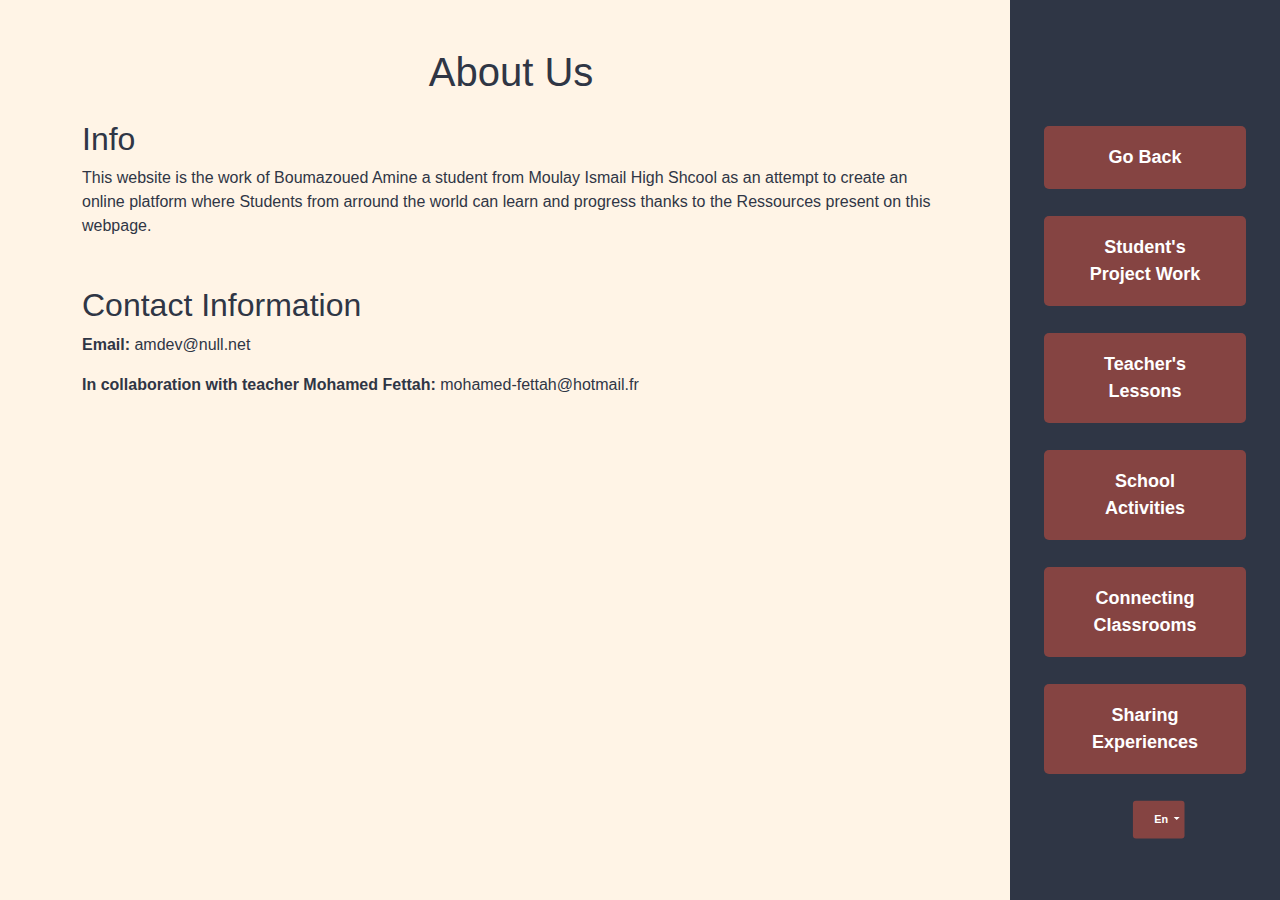
<file: AboutUs/index.html>
<!DOCTYPE html>
<html lang="en">
<head>
    <meta charset="UTF-8">
    <meta name="viewport" content="width=device-width, initial-scale=1.0">
    <title>About Us - Moulay Ismail High School</title>
    <link href="https://cdn.jsdelivr.net/npm/bootstrap@5.3.0-alpha3/dist/css/bootstrap.min.css" rel="stylesheet">
    <link rel="stylesheet" href="../styles.css">
    <script src="https://cdn.jsdelivr.net/npm/bootstrap@5.3.0-alpha3/dist/js/bootstrap.bundle.min.js" defer></script>
</head>
<body>
    <!-- Sidebar -->
    <div class="sidebar" id="sidebar">
        <div class="Desktop-lg">
            <button class="btn btn-outline-primary me-2 d-md-none">Homepage</button>
            <a class="btn btn-outline-secondary d-md-none" href="/AboutUs/">About us</a>
            <div class="dropdown language-switch mt-3">
                <button class="btn btn-secondary dropdown-toggle languageDropdown" type="button" data-bs-toggle="dropdown" aria-expanded="false">
                    En
                </button>
                <ul class="dropdown-menu" aria-labelledby="languageDropdown">
                    <li><a class="dropdown-item" href="#" id="switch-to-arabic">عربي</a></li>
                    <li><a class="dropdown-item" href="#" id="switch-to-english">English</a></li>
                </ul>
            </div>
        </div>
        <button onclick="window.history.back();" class="btn btn-secondary">Go Back</button>
        <button><a href="/MyIsmail-Web/Projects" class="list-group-item list-group-item-action">Student's Project Work</a></button>
        <button><a href="/MyIsmail-Web/Lessons/" class="list-group-item list-group-item-action">Teacher's Lessons</a></button>
        <button><a href="/MyIsmail-Web/Activities" class="list-group-item list-group-item-action">School Activities</a></button>
        <button><a href="/MyIsmail-Web/Soon/" class="list-group-item list-group-item-action">Connecting Classrooms</a></button>
        <button><a href="/MyIsmail-Web/Soon/" class="list-group-item list-group-item-action">Sharing Experiences</a></button>
    </div>

    <!-- Arabic Sidebar -->
    <div class="sidebar" id="sidebar-arabic" style="display: none;">
        <div class="Desktop-lg">
            <button class="btn btn-outline-primary me-2 d-md-none">الرئيسية</button>
            <button class="btn btn-outline-secondary d-md-none">من نحن</button>
            <div class="dropdown language-switch mt-3">
                <button class="btn btn-secondary dropdown-toggle languageDropdown" type="button" data-bs-toggle="dropdown" aria-expanded="false">
                    En
                </button>
                <ul class="dropdown-menu" aria-labelledby="languageDropdown">
                    <li><a class="dropdown-item" href="#" id="switch-to-arabic-ar">عربي</a></li>
                    <li><a class="dropdown-item" href="#" id="switch-to-english-ar">English</a></li>
                </ul>
            </div>
        </div>
        <button onclick="goBack()" class="btn btn-secondary">العودة</button>
        <button><a href="/MyIsmail-Web/Projects" class="list-group-item list-group-item-action">مشاريع الطلاب</a></button>
        <button><a href="/MyIsmail-Web/Lessons" class="list-group-item list-group-item-action">دروس الأساتدة</a></button>
        <button><a href="/MyIsmail-Web/Activities" class="list-group-item list-group-item-action">الأنشطة المدرسية</a></button>
        <button><a href="/MyIsmail-Web/Soon" class="list-group-item list-group-item-action">ربط الفصول الدراسية</a></button>
        <button><a href="/MyIsmail-Web/Soon" class="list-group-item list-group-item-action">مشاركة التجارب</a></button>
    </div>

    <!-- Main Content -->
    <div class="container mt-5" style="width: auto; padding-right: 30vh;">
        <h1 class="text-center mb-4">About Us</h1>
        <div class="overview">
            <h2>Info</h2>
            <p>This website is the work of Boumazoued Amine a student from Moulay Ismail High Shcool as an attempt to create an online platform where Students from arround the world can learn and progress thanks to the Ressources present on this webpage.</p>
        </div>
        <div class="contact-info mt-5">
            <h2>Contact Information</h2>
            <p><strong>Email:</strong> amdev@null.net</p>
            <p><strong>In collaboration with teacher Mohamed Fettah:</strong> mohamed-fettah@hotmail.fr</p>
        </div>
    </div>

    <script>
        document.getElementById('switch-to-arabic').addEventListener('click', function() {
            document.documentElement.lang = 'ar';
            document.querySelector('.overview h2').innerText = 'هدف الموقع';
            document.querySelector('.overview p').innerText = 'هذا الموقع هو عمل بومزواد أمين، طالب من ثانوية مولاي إسماعيل، في محاولة لإنشاء منصة إلكترونية تمكن للطلاب من جميع أنحاء العالم التعلم عن طريق الموارد المتوفرة على هذا الموقع.';
            document.querySelector('.contact-info h2').innerText = 'معلومات الاتصال';
            document.querySelector('.contact-info p:nth-of-type(1)').innerHTML = '<strong>البريد الإلكتروني:</strong> amdev@null.net';
            document.querySelector('.contact-info p:nth-of-type(2)').innerHTML = '<strong>بشراكة مع المعلم محمد فتاح:</strong> mohamed-fettah@hotmail.fr';
            document.querySelectorAll('.languageDropdown').forEach(button => button.innerText = 'Ar');
            document.getElementById('sidebar').style.display = 'none';
            document.getElementById('sidebar-arabic').style.display = 'flex';
        });

        document.getElementById('switch-to-english').addEventListener('click', function() {
            document.documentElement.lang = 'en';
            document.querySelector('.overview h2').innerText = 'Info';
            document.querySelector('.overview p').innerText = 'This website is the work of Boumazoued Amine a student from Moulay Ismail High Shcool as an attempt to create an online platform where Students from arround the world can learn and progress thanks to the Ressources present on this webpage.';
            document.querySelector('.contact-info h2').innerText = 'Contact Information';
            document.querySelector('.contact-info p:nth-of-type(1)').innerHTML = '<strong>Email:</strong> amdev@null.net';
            document.querySelector('.contact-info p:nth-of-type(2)').innerHTML = '<strong>In collaboration with teacher Mohamed Fettah:</strong> mohamed-fettah@hotmail.fr';
            document.querySelectorAll('.languageDropdown').forEach(button => button.innerText = 'En');
            document.getElementById('sidebar').style.display = 'flex';
            document.getElementById('sidebar-arabic').style.display = 'none';
        });

        document.getElementById('switch-to-arabic-ar').addEventListener('click', function() {
            document.getElementById('switch-to-arabic').click();
        });

        document.getElementById('switch-to-english-ar').addEventListener('click', function() {
            document.getElementById('switch-to-english').click();
        });
    </script>
</body>
</html>
</file>
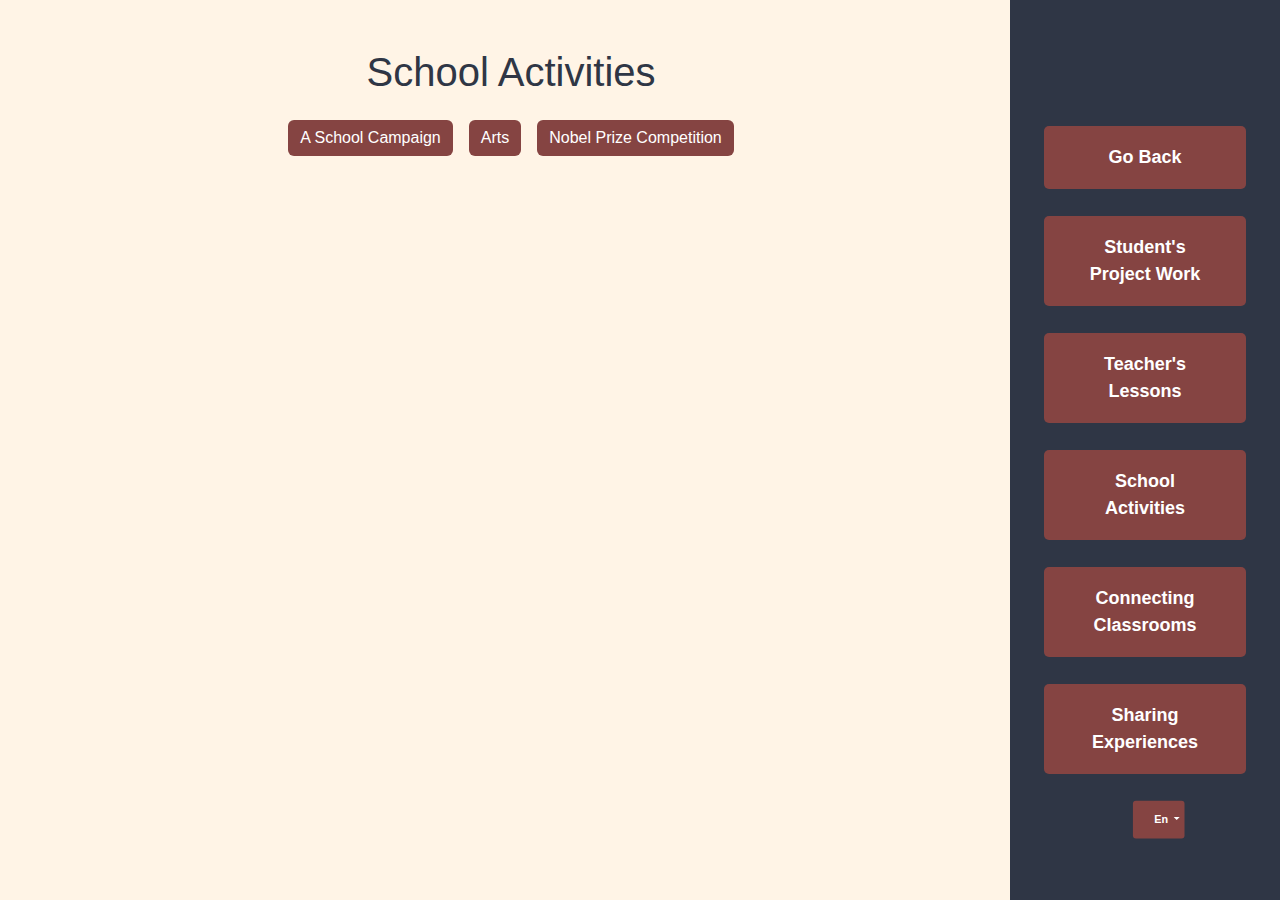
<file: Activities/index.html>
<!DOCTYPE html>
<html lang="en">
<head>
    <meta charset="UTF-8">
    <meta name="viewport" content="width=device-width, initial-scale=1.0">
    <title>School Activities - Moulay Ismail High School</title>
    <link href="https://cdn.jsdelivr.net/npm/bootstrap@5.3.0-alpha3/dist/css/bootstrap.min.css" rel="stylesheet">
    <link rel="stylesheet" href="../styles.css">
    <link rel="stylesheet" href="styles.css">
    <script src="script.js" defer></script>
</head>
<body>
    <!-- Sidebar -->
    <div class="sidebar" id="sidebar">
        <div class="Desktop-lg">
            <button class="btn btn-outline-primary me-2 d-md-none">Homepage</button>
            <button class="btn btn-outline-secondary d-md-none">About Us</button>
            <div class="dropdown language-switch mt-3">
                <button class="btn btn-secondary dropdown-toggle languageDropdown" type="button" data-bs-toggle="dropdown" aria-expanded="false">
                    En
                </button>
                <ul class="dropdown-menu" aria-labelledby="languageDropdown">
                    <li><a class="dropdown-item" href="#" id="switch-to-arabic">عربي</a></li>
                    <li><a class="dropdown-item" href="#" id="switch-to-english">English</a></li>
                </ul>
            </div>
        </div>
        <button onclick="goBack()" class="btn btn-secondary">Go Back</button>
        <button><a href="/MyIsmail-Web/Projects" class="list-group-item list-group-item-action">Student's Project Work</a></button>
        <button><a href="/MyIsmail-Web/Lessons/" class="list-group-item list-group-item-action">Teacher's Lessons</a></button>
        <button><a href="/MyIsmail-Web/Activities" class="list-group-item list-group-item-action">School Activities</a></button>
        <button><a href="/MyIsmail-Web/Soon/" class="list-group-item list-group-item-action">Connecting Classrooms</a></button>
        <button><a href="/MyIsmail-Web/Soon/" class="list-group-item list-group-item-action">Sharing Experiences</a></button>
    </div>

    <!-- Arabic Sidebar -->
    <div class="sidebar" id="sidebar-arabic" style="display: none;">
        <div class="Desktop-lg">
            <button class="btn btn-outline-primary me-2 d-md-none">الرئيسية</button>
            <button class="btn btn-outline-secondary d-md-none">من نحن</button>
            <div class="dropdown language-switch mt-3">
                <button class="btn btn-secondary dropdown-toggle languageDropdown" type="button" data-bs-toggle="dropdown" aria-expanded="false">
                    En
                </button>
                <ul class="dropdown-menu" aria-labelledby="languageDropdown">
                    <li><a class="dropdown-item" href="#" id="switch-to-arabic-ar">عربي</a></li>
                    <li><a class="dropdown-item" href="#" id="switch-to-english-ar">English</a></li>
                </ul>
            </div>
        </div>
        <button onclick="goBack()" class="btn btn-secondary">العودة</button>
        <button><a href="/MyIsmail-Web/Projects" class="list-group-item list-group-item-action">مشاريع الطلاب</a></button>
        <button><a href="/MyIsmail-Web/Lessons" class="list-group-item list-group-item-action">دروس الأساتدة</a></button>
        <button><a href="/MyIsmail-Web/Activities" class="list-group-item list-group-item-action">الأنشطة المدرسية</a></button>
        <button><a href="/MyIsmail-Web/Soon" class="list-group-item list-group-item-action">ربط الفصول الدراسية</a></button>
        <button><a href="/MyIsmail-Web/Soon" class="list-group-item list-group-item-action">مشاركة التجارب</a></button>
    </div>

    <!-- Main Content -->
    <div class="container mt-5" style="width: auto; padding-right: 30vh;">
        <h1 class="text-center mb-4">School Activities</h1>

        <!-- Activity Buttons -->
        <div id="activity-buttons" class="d-flex justify-content-center mb-4">
            <button class="btn btn-primary mx-2" onclick="showActivity('campaign')">A School Campaign</button>
            <button class="btn btn-primary mx-2" onclick="showActivity('arts')">Arts</button>
            <button class="btn btn-primary mx-2" onclick="showActivity('nobel')">Nobel Prize Competition</button>
        </div>

        <!-- School Campaign Section -->
        <div id="campaign" class="activity-section" style="display: none;">
            <h2>A School Campaign</h2>
            <div class="card" style="background-color: var(--bg-sec); color: var(--text-sec);">
                <div class="card-body">
                    <div class="d-flex flex-wrap">
                        <div class="w-50">
                            <img src="A school campaign/1.jpg" alt="Campaign Image 1" class="img-fluid">
                        </div>
                        <div class="w-50">
                            <p class="description">This campaign was organized to raise awareness about environmental conservation. Students participated in various activities including tree planting, recycling drives, and educational workshops.</p>
                        </div>
                    </div>
                    <div class="d-flex flex-wrap">
                        <img src="A school campaign/2.jpg" alt="Campaign Image 2" class="img-fluid w-33">
                        <img src="A school campaign/3.jpg" alt="Campaign Image 3" class="img-fluid w-33">
                        <img src="A school campaign/4.jpg" alt="Campaign Image 4" class="img-fluid w-33">
                        <img src="A school campaign/5.jpg" alt="Campaign Image 5" class="img-fluid w-33">
                    </div>
                </div>
            </div>
        </div>

        <!-- Arts Section -->
        <div id="arts" class="activity-section" style="display: none;">
            <h2>Arts</h2>
            <div class="card" style="background-color: var(--bg-sec); color: var(--text-sec);">
                <div class="card-body">
                    <div class="d-flex flex-wrap">
                        <div class="w-50">
                            <img src="Arts/1.jpg" alt="Campaign Image 1" class="img-fluid">
                        </div>
                        <div class="embed-responsive embed-responsive-16by9 mb-4">
                            <iframe class="embed-responsive-item" src="https://www.youtube.com/embed/your-video-id" allowfullscreen></iframe>
                        </div>
                        <img src="Arts/2.jpg" alt="Art Image 2" class="img-fluid w-33">
                        <img src="Arts/3.jpg" alt="Art Image 3" class="img-fluid w-33">
                        <img src="Arts/4.jpg" alt="Art Image 4" class="img-fluid w-33">
                        <img src="Arts/5.jpg" alt="Art Image 5" class="img-fluid w-33">
                    </div>
                </div>
            </div>
        </div>

        <!-- Nobel Prize Competition Section -->
        <div id="nobel" class="activity-section" style="display: none;">
            <h2>Nobel Prize Competition</h2>
            <div class="row">
                <div class="col-md-6 mb-4">
                    <div class="card" style="background-color: var(--bg-sec); color: var(--text-sec);">
                        <div class="card-body">
                            <div class="embed-responsive embed-responsive-16by9 mb-4">
                                <iframe class="embed-responsive-item" src="https://www.youtube.com/embed/your-video-id-1" allowfullscreen></iframe>
                                <p class="description">Brief description of the project.</p>
                                <p class="student-name">Sara Bouferra</p>
                                <p class="date">Date</p>
                            </div>
                        </div>
                    </div>
                </div>
                <div class="col-md-6 mb-4">
                    <div class="card" style="background-color: var(--bg-sec); color: var(--text-sec);">
                        <div class="card-body">
                            <div class="embed-responsive embed-responsive-16by9 mb-4">
                                <iframe class="embed-responsive-item" src="https://www.youtube.com/embed/your-video-id-2" allowfullscreen></iframe>
                                <p class="description">Brief description of the project.</p>
                                <p class="student-name">Meryem Essaisi</p>
                                <p class="date">Date</p>
                            </div>
                        </div>
                    </div>
                </div>
                <div class="col-md-6 mb-4">
                    <div class="card" style="background-color: var(--bg-sec); color: var(--text-sec);">
                        <div class="card-body">
                            <div class="embed-responsive embed-responsive-16by9 mb-4">
                                <iframe class="embed-responsive-item" src="https://www.youtube.com/embed/your-video-id-3" allowfullscreen></iframe>
                                <p class="description">Brief description of the project.</p>
                                <p class="student-name">Kaoutar Boulangas</p>
                                <p class="date">Date</p>
                            </div>
                        </div>
                    </div>
                </div>
                <div class="col-md-6 mb-4">
                    <div class="card" style="background-color: var(--bg-sec); color: var(--text-sec);">
                        <div class="card-body">
                            <div class="embed-responsive embed-responsive-16by9 mb-4">
                                <iframe class="embed-responsive-item" src="https://www.youtube.com/embed/your-video-id-4" allowfullscreen></iframe>
                                <p class="description">Brief description of the project.</p>
                                <p class="student-name">Aya Hammi</p>
                                <p class="date">Date</p>
                            </div>
                        </div>
                    </div>
                </div>
                <div class="col-md-6 mb-4">
                    <div class="card" style="background-color: var(--bg-sec); color: var(--text-sec);">
                        <div class="card-body">
                            <div class="embed-responsive embed-responsive-16by9 mb-4">
                                <iframe class="embed-responsive-item" src="https://www.youtube.com/embed/your-video-id-5" allowfullscreen></iframe>
                                <p class="description">Brief description of the project.</p>
                                <p class="student-name">Student Name</p>
                                <p class="date">Date</p>
                            </div>
                        </div>
                    </div>
                </div>
                <div class="col-md-6 mb-4">
                    <div class="card" style="background-color: var(--bg-sec); color: var(--text-sec);">
                        <div class="card-body">
                            <div class="embed-responsive embed-responsive-16by9 mb-4">
                                <iframe class="embed-responsive-item" src="https://www.youtube.com/embed/your-video-id-6" allowfullscreen></iframe>
                                <p class="description">Brief description of the project.</p>
                                <p class="student-name">Student Name</p>
                                <p class="date">Date</p>
                            </div>
                        </div>
                    </div>
                </div>
                <div class="col-md-6 mb-4">
                    <div class="card" style="background-color: var(--bg-sec); color: var(--text-sec);">
                        <div class="card-body">
                            <div class="embed-responsive embed-responsive-16by9 mb-4">
                                <iframe class="embed-responsive-item" src="https://www.youtube.com/embed/your-video-id-7" allowfullscreen></iframe>
                                <p class="description">Brief description of the project.</p>
                                <p class="student-name">Student Name</p>
                                <p class="date">Date</p>
                            </div>
                        </div>
                    </div>
                </div>
                <div class="col-md-6 mb-4">
                    <div class="card" style="background-color: var(--bg-sec); color: var(--text-sec);">
                        <div class="card-body">
                            <div class="embed-responsive embed-responsive-16by9 mb-4">
                                <iframe class="embed-responsive-item" src="https://www.youtube.com/embed/your-video-id-8" allowfullscreen></iframe>
                                <p class="description">Brief description of the project.</p>
                                <p class="student-name">Student Name</p>
                                <p class="date">Date</p>
                            </div>
                        </div>
                    </div>
                </div>
            </div>
        </div>
    </div>

    <script>
        document.getElementById('switch-to-arabic').addEventListener('click', function() {
            document.documentElement.lang = 'ar';
            document.querySelectorAll('.btn-primary').forEach(button => {
                if (button.innerText === 'A School Campaign') button.innerText = 'حملة مدرسية';
                if (button.innerText === 'Arts') button.innerText = 'الفنون';
                if (button.innerText === 'Nobel Prize Competition') button.innerText = 'مسابقة جائزة نوبل';
            });
            document.querySelectorAll('.languageDropdown').forEach(button => button.innerText = 'Ar');
            document.getElementById('sidebar').style.display = 'none';
            document.getElementById('sidebar-arabic').style.display = 'flex';
        });

        document.getElementById('switch-to-english').addEventListener('click', function() {
            document.documentElement.lang = 'en';
            document.querySelectorAll('.btn-primary').forEach(button => {
                if (button.innerText === 'حملة مدرسية') button.innerText = 'A School Campaign';
                if (button.innerText === 'الفنون') button.innerText = 'Arts';
                if (button.innerText === 'مسابقة جائزة نوبل') button.innerText = 'Nobel Prize Competition';
            });
            document.querySelectorAll('.languageDropdown').forEach(button => button.innerText = 'En');
            document.getElementById('sidebar').style.display = 'flex';
            document.getElementById('sidebar-arabic').style.display = 'none';
        });

        document.getElementById('switch-to-arabic-ar').addEventListener('click', function() {
            document.getElementById('switch-to-arabic').click();
        });

        document.getElementById('switch-to-english-ar').addEventListener('click', function() {
            document.getElementById('switch-to-english').click();
        });

        function showActivity(activityId) {
            document.getElementById('activity-buttons').style.display = 'none';
            document.querySelectorAll('.activity-section').forEach(section => {
                section.style.display = 'none';
            });
            document.getElementById(activityId).style.display = 'block';
        }

        function goBack() {
            if (document.querySelector('.activity-section').style.display === 'block') {
                document.querySelector('.activity-section').style.display = 'none';
                document.getElementById('activity-buttons').style.display = 'flex';
            } else {
                window.history.back();
            }
        }
    </script>
</body>
</html>
</file>
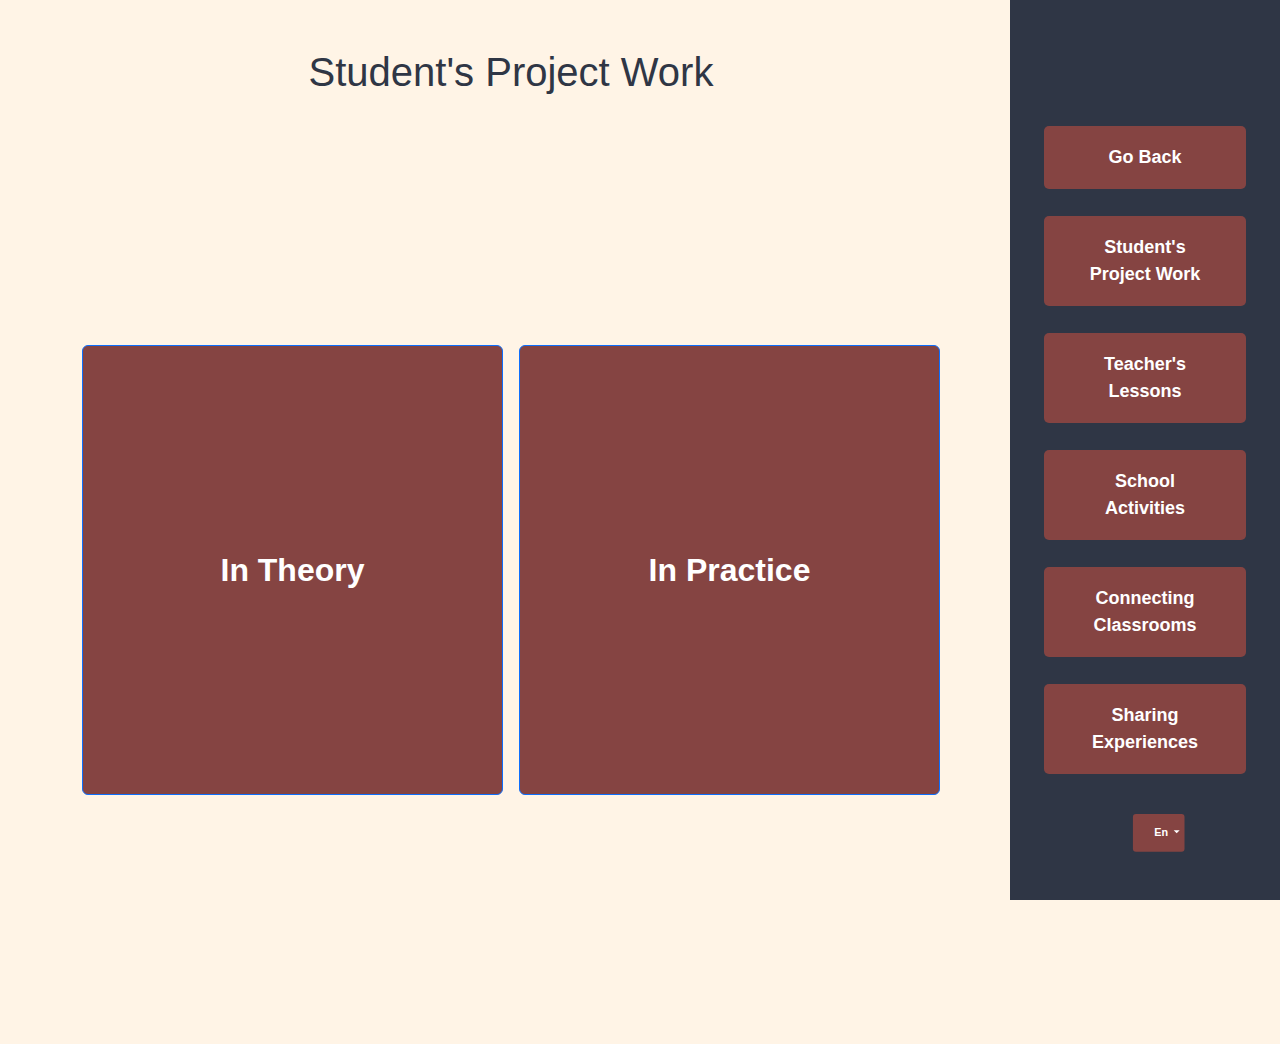
<file: Projects/index.html>
<!DOCTYPE html>
<html lang="en">
<head>
    <meta charset="UTF-8">
    <meta name="viewport" content="width=device-width, initial-scale=1.0">
    <title>Student's Project Work</title>
    <link href="https://cdn.jsdelivr.net/npm/bootstrap@5.3.0-alpha3/dist/css/bootstrap.min.css" rel="stylesheet">
    <link rel="stylesheet" href="../styles.css">
    <link rel="stylesheet" href="styles.css">
    <script src="https://cdn.jsdelivr.net/npm/bootstrap@5.3.0-alpha3/dist/js/bootstrap.bundle.min.js" defer></script>
    <script src="projects.js" defer></script>
</head>
<body>
    <!-- Sidebar -->
    <div class="sidebar" id="sidebar">
        <div class="Desktop-lg">
            <button class="btn btn-outline-primary me-2 d-md-none">Homepage</button>
            <button class="btn btn-outline-secondary d-md-none">About Us</button>
            <div class="dropdown language-switch mt-3">
                <button class="btn btn-secondary dropdown-toggle languageDropdown" type="button" data-bs-toggle="dropdown" aria-expanded="false">
                    En
                </button>
                <ul class="dropdown-menu" aria-labelledby="languageDropdown">
                    <li><a class="dropdown-item" href="#" id="switch-to-arabic">عربي</a></li>
                    <li><a class="dropdown-item" href="#" id="switch-to-english">English</a></li>
                </ul>
            </div>
        </div>
        <button onclick="goBack()" class="btn btn-secondary">Go Back</button>
        <button><a href="/MyIsmail-Web/Projects" class="list-group-item list-group-item-action">Student's Project Work</a></button>
        <button><a href="/MyIsmail-Web/Lessons/" class="list-group-item list-group-item-action">Teacher's Lessons</a></button>
        <button><a href="/MyIsmail-Web/Activities" class="list-group-item list-group-item-action">School Activities</a></button>
        <button><a href="/MyIsmail-Web/Soon/" class="list-group-item list-group-item-action">Connecting Classrooms</a></button>
        <button><a href="/MyIsmail-Web/Soon/" class="list-group-item list-group-item-action">Sharing Experiences</a></button>
    </div>

    <!-- Arabic Sidebar -->
    <div class="sidebar" id="sidebar-arabic" style="display: none;">
        <div class="Desktop-lg">
            <button class="btn btn-outline-primary me-2 d-md-none">الرئيسية</button>
            <button class="btn btn-outline-secondary d-md-none">من نحن</button>
            <div class="dropdown language-switch mt-3">
                <button class="btn btn-secondary dropdown-toggle languageDropdown" type="button" data-bs-toggle="dropdown" aria-expanded="false">
                    En
                </button>
                <ul class="dropdown-menu" aria-labelledby="languageDropdown">
                    <li><a class="dropdown-item" href="#" id="switch-to-arabic-ar">عربي</a></li>
                    <li><a class="dropdown-item" href="#" id="switch-to-english-ar">English</a></li>
                </ul>
            </div>
        </div>
        <button onclick="goBack()" class="btn btn-secondary">العودة</button>
        <button><a href="/MyIsmail-Web/Projects" class="list-group-item list-group-item-action">مشاريع الطلاب</a></button>
        <button><a href="/MyIsmail-Web/Lessons" class="list-group-item list-group-item-action">دروس الأساتدة</a></button>
        <button><a href="/MyIsmail-Web/Activities" class="list-group-item list-group-item-action">الأنشطة المدرسية</a></button>
        <button><a href="/MyIsmail-Web/Soon" class="list-group-item list-group-item-action">ربط الفصول الدراسية</a></button>
        <button><a href="/MyIsmail-Web/Soon" class="list-group-item list-group-item-action">مشاركة التجارب</a></button>
    </div>

    <!-- Main Content -->
    <div class="container mt-5" style="width: auto; padding-right: 30vh;">
        <h1 class="text-center mb-4">Student's Project Work</h1>
        <div id="selection-buttons" class="d-flex justify-content-center mb-4" style="height: 100vh; align-items: center; gap: 1rem;">
            <button id="btn-theory" class="btn btn-primary btn-theory" style="flex: 1; height: 50vh; font-size: 2rem;">In Theory</button>
            <button id="btn-practice" class="btn btn-primary btn-practice" style="flex: 1; height: 50vh; font-size: 2rem;">In Practice</button>
        </div>

        <!-- Cards Container -->
        <div id="cards-container" class="list-group" style="display: none;">
            <!-- Dynamically loaded cards -->
        </div>
    </div>

    <script>
        const selectionButtons = document.getElementById('selection-buttons');
        const theoryButton = document.getElementById('btn-theory');
        const practiceButton = document.getElementById('btn-practice');
        const cardsContainer = document.getElementById('cards-container');

        theoryButton.addEventListener('click', () => loadProjects('theory'));
        practiceButton.addEventListener('click', () => loadProjects('practice'));

        document.getElementById('switch-to-arabic').addEventListener('click', function() {
            document.documentElement.lang = 'ar';
            theoryButton.innerText = 'في النظرية';
            practiceButton.innerText = 'في الممارسة';
            document.querySelectorAll('.languageDropdown').forEach(button => button.innerText = 'Ar');
            document.getElementById('sidebar').style.display = 'none';
            document.getElementById('sidebar-arabic').style.display = 'flex';
        });

        document.getElementById('switch-to-english').addEventListener('click', function() {
            document.documentElement.lang = 'en';
            theoryButton.innerText = 'In Theory';
            practiceButton.innerText = 'In Practice';
            document.querySelectorAll('.languageDropdown').forEach(button => button.innerText = 'En');
            document.getElementById('sidebar').style.display = 'flex';
            document.getElementById('sidebar-arabic').style.display = 'none';
        });

        document.getElementById('switch-to-arabic-ar').addEventListener('click', function() {
            document.getElementById('switch-to-arabic').click();
        });

        document.getElementById('switch-to-english-ar').addEventListener('click', function() {
            document.getElementById('switch-to-english').click();
        });

        function loadProjects(type) {
            const container = document.getElementById('cards-container');
            container.innerHTML = '';

            const lang = document.documentElement.lang;
            const projectsData = lang === 'ar' ? projectsAr : projects;
            projectsData[type].forEach(project => {
                const card = document.createElement('div');
                card.className = 'list-group-item';
                card.style = 'background-color: var(--bg-sec); color: var(--text-sec); margin-bottom: 1rem; border-radius: 10px; padding: 1.5rem;';
                card.innerHTML = `
                    <div class="d-flex align-items-center">
                        <img src="${project.image}" alt="Student Image" class="me-3" style="width: 10vh; height: auto; border-radius: 10px;">
                        <div>
                            <h5 style="color: #fff;">${project.title}</h5>
                            <a href="${project.link}" target="_blank" style="color: var(--misc-sec);">View Project</a>
                            <p class="mb-0" style="color: var(--misc);">${project.name}</p>
                        </div>
                    </div>
                `;
                container.appendChild(card);
            });

            practiceButton.style.display = 'none';
            theoryButton.style.display = 'none';
            selectionButtons.style.height = 0;
            cardsContainer.style.display = 'block';
        }

        function goBack() {
            if (cardsContainer.style.display === 'block') {
                cardsContainer.style.display = 'none';
                practiceButton.style.display = 'block';
                theoryButton.style.display = 'block';
                selectionButtons.style.height = '100vh';
            } else {
                window.history.back();
            }
        }
    </script>
</body>
</html>
</file>
<file: styles.css>
/* General Styling */
body {
  background-color: var(--bg-main);
  color: var(--text-main);
  font-family: Arial, sans-serif;
  margin: 0;
  padding: 0;
  overflow-x: hidden;
}

:root {
  --bg-main: #fff4e6;
  --bg-sec: #2F3645;
  --text-main: #2F3645;
  --text-sec: #E6B9A6;
  --misc: #854442;
  --misc-sec: #a82621;
}

.language-switch {
  z-index: 10;
  margin-bottom: 2vh;
  right: 5.5vw;
  
}

.language-switch button {
  margin: 0;
}

.language-switch .dropdown-menu {
  background-color: var(--misc);
  border: none;
}

.language-switch .dropdown-item {
  color: #ffffff;
}

.language-switch .dropdown-item:hover {
  background-color: var(--misc-sec);
}

.logo img {
  width: 20vh;
  height: auto;
}

.logo h1 {
  color: var(--misc);
}

.logo p {
  color: var(--text-main);
}

/* Sidebar Styling */
.sidebar {
  background-color: var(--bg-sec);
  width: 30vh;
  position: fixed;
  right: 0;
  top: 0;
  bottom: 0;
  display: flex;
  flex-direction: column;
  justify-content: center;
  align-items: center;
  padding: 2vh 0;
}

.sidebar button {
  background-color: var(--misc);
  color: #ffffff;
  border: none;
  padding: 2vh 4vh;
  margin: 1.5vh 0;
  font-size: 2vh;
  border-radius: 5px;
  font-weight: bold;
  cursor: pointer;
  width: 75%;
}

.sidebar button:hover {
  background-color: var(--misc-sec);
}

.Desktop-lg{
  scale: 0.6;
  position: absolute;
  bottom: 2vh;
  right: 1.5vh;
}

/* Slideshow Styling */
.carousel-inner img {
  height: 50vh;
  width: 120vw;
  object-fit: cover;
}

.carousel-control-prev, .carousel-control-next{
  filter: drop-shadow(0 0 0.75rem rgba(0,0,0,1));
}

.carousel-caption {
  background-color: rgba(0, 0, 0, 0.5);
  padding: 1vh 2vh;
  border-radius: 5px;
}

.carousel-indicators button {
  background-color: var(--misc);
}

.carousel-indicators .active {
  background-color: var(--misc-sec);
}

/* Homepage and About Us Buttons */
.btn-outline-primary {
  color: var(--misc);
  border-color: var(--misc);
}

.btn-outline-primary:hover {
  background-color: var(--misc);
  color: #ffffff;
  border-color: var(--misc);
}

.btn-outline-secondary {
  color: var(--misc-sec);
  border-color: var(--misc-sec);
}

.btn-outline-secondary:hover {
  background-color: var(--misc);
  color: #ffffff;
  border-color: var(--misc);
}

/* Hamburger Menu */
.hamburger-menu {
  display: none;
  position: fixed;
  top: 1vh;
  right: 1vh;
  z-index: 20;
  background: none;
  border: none;
  cursor: pointer;
}

.hamburger-icon {
  width: 3vh;
  height: 0.4vh;
  background-color: var(--bg-sec);
  display: block;
  margin: 0.6vh 0;
  transition: all 0.3s ease;
}

.hamburger-icon.cross {
  background-color: var(--misc);
}

.hamburger-icon.cross:nth-child(1) {
  transform: rotate(45deg) translate(0.5vh, 0.5vh);
}

.hamburger-icon.cross:nth-child(2) {
  opacity: 0;
}

.hamburger-icon.cross:nth-child(3) {
  transform: rotate(-45deg) translate(0.5vh, -0.5vh);
}

.sidebar.active {
  display: flex;
}

.container-fluid{
  margin-left: 5vw;
}
/* Media Queries */
@media (max-width: 768px) {
  .sidebar {
      display: none;
      width: 100%;
      height: 100%;
      position: fixed;
      top: 0;
      right: 0;
      background-color: var(--bg-sec);
      flex-direction: column;
      justify-content: center;
      align-items: center;
      z-index: 15;
  }

  .hamburger-menu {
      display: block;
  }

  .sidebar button {
      font-size: 1.5vh;
      padding: 1.5vh 3vh;
  }

  .logo img {
      width: 15vh;
  }

  .carousel-inner img {
      height: 55vh;
  }
  .Desktop-lg{
    scale: 1;
    position: relative;
    bottom: 0;
    right: 0;
  }

  .sidebar .btn-outline-primary,
  .sidebar .btn-outline-secondary,
  .sidebar .language-switch {
    display: inline-block;
    margin: 0.5vh;
    inline-size: auto;
    position: relative;
    bottom: 0;
    
  }

  .sidebar .btn-outline-primary{
    left: 0;
  }
  .language-switch {
    right: 0;
  }
}

@media (max-width: 480px) {
  .sidebar {
      display: none;
      width: 100%;
      height: 100%;
      position: fixed;
      top: 0;
      right: 0;
      background-color: var(--bg-sec);
      flex-direction: column;
      justify-content: center;
      align-items: center;
      z-index: 15;
  }

  .hamburger-menu {
      display: block;
  }

  .sidebar button {
      font-size: 1.2vh;
      padding: 1vh 2vh;
  }

  .logo img {
      width: 12vh;
  }

  .carousel-inner img {
      height: 55vh;
  }

  .sidebar .btn-outline-primary,
  .sidebar .btn-outline-secondary,
  .sidebar .language-switch {
    display: inline-block;
    margin: 0.2vh;
    inline-size: auto;
    position: relative;
    bottom: 0;
    
  }

  .sidebar .btn-outline-primary{
    left: 0;
  }
  .language-switch {
    right: 0;
  }

  .Desktop-lg{
    scale: 1;
    position: relative;
    bottom: 0;
    right: 0;
  }
}
</file>
<file: Activities/styles.css>
.activity-section {
    margin-bottom: 2rem;
}
.activity-section h2 {
    margin-bottom: 1rem;
    color: var(--text-main);
}
.activity-section img {
    width: 50%;
    height: auto;
    margin-bottom: 1rem;
}
.activity-section .description {
    margin-top: 1rem;
    color: var(--text-sec);
}
.activity-section iframe {
    width: 100%;
    height: 315px;
    margin-bottom: 1rem;
}
.w-33 {
    width: 33%;
}
.card-body {
    display: flex;
    flex-wrap: wrap;
    position: relative;
}
.card-body .w-50 {
    width: 50%;
}
.card-body .w-33 {
    width: 33%;
}

.btn-primary {
    background-color: var(--misc);
    border: none;
}

.btn-primary:hover {
    background-color: var(--misc-sec);
    border: none;
}

.dsc {
    padding-top: 5rem;
    padding-left: -1rem;
}

.student-name {
    font-weight: bold;
    margin-top: 0.5rem;
}

.date {
    position: absolute;
    bottom: 0;
    right: 1rem;
    color: var(--text-sec);
}
</file>
<file: Projects/styles.css>
/* General Styling */
body {
    background-color: var(--bg-main);
    color: var(--text-main);
    font-family: Arial, sans-serif;
    margin: 0;
    padding: 0;
    overflow-x: hidden;
  }
  
  :root {
    --bg-main: #fff4e6;
    --bg-sec: #2F3645;
    --text-main: #2F3645;
    --text-sec: #E6B9A6;
    --misc: #854442;
    --misc-sec: #a82621;
  }
  
  /* Sidebar Styling */
  .sidebar {
    background-color: var(--bg-sec);
    width: 30vh;
    position: fixed;
    right: 0;
    top: 0;
    bottom: 0;
    display: flex;
    flex-direction: column;
    justify-content: center;
    align-items: center;
    padding: 2vh 0;
  }
  
  .sidebar button {
    background-color: var(--misc);
    color: #ffffff;
    border: none;
    padding: 2vh 4vh;
    margin: 1.5vh 0;
    font-size: 2vh;
    border-radius: 5px;
    font-weight: bold;
    cursor: pointer;
    width: 75%;
    transition: background-color 0.3s ease;
  }
  
  .sidebar button:hover {
    background-color: var(--misc-sec);
  }
  
  /* Selection Buttons */
  #selection-buttons button {
    color: #ffffff;
    font-weight: bold;
    transition: transform 0.3s ease, background-color 0.3s ease;
  }
  
  #btn-theory {
    background-color: var(--misc);
  }
  
  #btn-theory:hover {
    background-color: var(--misc-sec);
    transform: scale(1.02);
  }
  
  #btn-practice {
    background-color: var(--misc);
  }
  
  #btn-practice:hover {
    background-color: var(--misc-sec);
    transform: scale(1.02);
  }
  
  /* Cards Styling */
  #cards-container .list-group-item {
    background-color: var(--bg-sec);
    color: var(--text-sec);
    border-radius: 10px;
    padding: 1.5rem;
    margin-bottom: 1rem;
    transition: transform 0.3s ease, box-shadow 0.3s ease;
  }
  
  #cards-container .list-group-item:hover {
    transform: scale(1.03);
    box-shadow: 0 4px 15px rgba(0, 0, 0, 0.2);
  }
  
  #cards-container img {
    border-radius: 10px;
    box-shadow: 0 2px 6px rgba(0, 0, 0, 0.2);
  }
  
  #cards-container h5 {
    color: var(--text-main);
  }
  
  #cards-container a {
    color: var(--text-sec);
    text-decoration: none;
    font-weight: bold;
  }
  
  #cards-container a:hover {
    text-decoration: underline;
  }
  
  .language-switch {
    z-index: 10;
    margin-bottom: 2vh;
    right: 5.5vw;
  }

  .language-switch button {
    margin: 0;
  }

  .language-switch .dropdown-menu {
    background-color: var(--misc);
    border: none;
  }

  .language-switch .dropdown-item {
    color: #ffffff;
  }

  .language-switch .dropdown-item:hover {
    background-color: var(--misc-sec);
  }

  .Desktop-lg{
    scale: 0.6;
    position: absolute;
    bottom: 2vh;
    right: 1.5vh;
  }

  /* Responsive Design */
  @media (max-width: 768px) {
    .sidebar {
      width: 100%;
      height: auto;
      position: fixed;
      top: 0;
      right: 0;
      flex-direction: row;
      justify-content: space-evenly;
      align-items: center;
      padding: 1vh 0;
    }
  
    .sidebar button {
      font-size: 1.5vh;
      padding: 1vh 2vh;
      width: auto;
    }
  
    #selection-buttons button {
      font-size: 1.5rem;
    }
  
    #cards-container img {
      width: 15vh;
    }
  }
  
  @media (max-width: 480px) {
    #selection-buttons button {
      font-size: 1.2rem;
    }
  
    #cards-container img {
      width: 12vh;
    }
  }
</file>
